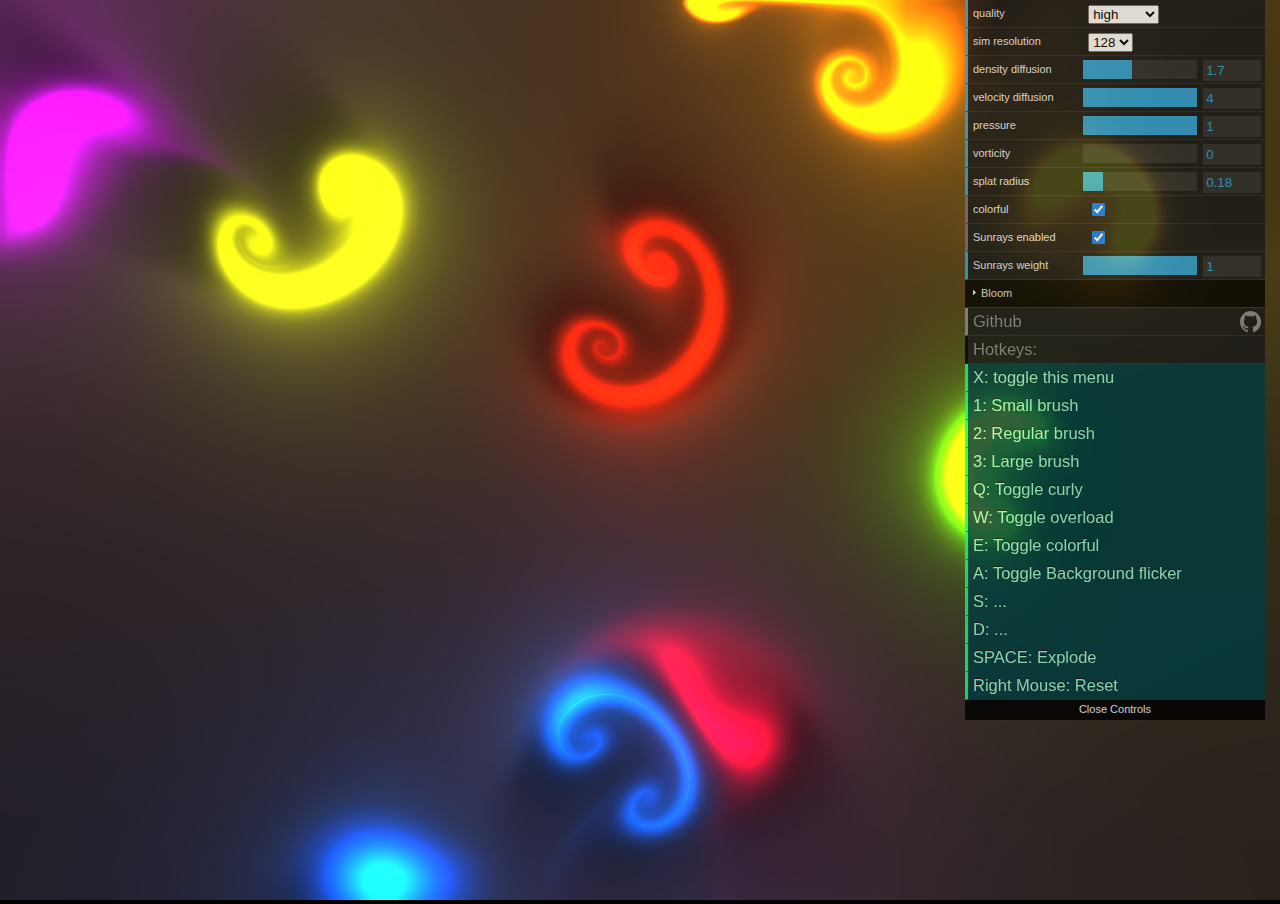
<file: libs/fluidmaster/index.html>
<!DOCTYPE html>
<html>
<head>
    <meta charset="utf-8">
    <meta http-equiv="Cache-Control" content="no-cache">

    <meta name="viewport" content="width=device-width, initial-scale=1.0, user-scalable=no">
    <meta name="apple-mobile-web-app-status-bar-style" content="black-translucent">
    <meta name="apple-mobile-web-app-capable" content="yes">
    <meta name="mobile-web-app-capable" content="yes">

    <link rel="apple-touch-icon" href="logo.png">
    <link rel="icon" href="logo.png">

    <title>WebGL Fluid Simulation</title>
    <meta name="description" content="A WebGL fluid simulation that works in mobile browsers.">

    <script src="https://ajax.googleapis.com/ajax/libs/jquery/3.7.1/jquery.min.js"></script>

    <meta property="og:type" content="website">
    <meta property="og:title" content="Webgl Fluid Simulation">
    <meta property="og:description" content="A WebGL fluid simulation that works in mobile browsers.">
    <meta property="og:url" content="https://paveldogreat.github.io/WebGL-Fluid-Simulation/">
    <meta property="og:image" content="https://paveldogreat.github.io/WebGL-Fluid-Simulation/logo.png">

    <script type="text/javascript" src="dat.gui.min.js"></script>
    <style>
        @font-face {
            font-family: 'iconfont';
            src: url('iconfont.ttf') format('truetype');
        }

        * {
            user-select: none;
        }

        html, body {
            overflow: hidden;
            background-color: #000;
        }

        body {
            margin: 0;
            position: fixed;
            width: 100%;
            height: 100%;
        }

        canvas {
            width: 100%;
            height: 100%;
            cursor: none;

        }

        .dg {
            opacity: 0.9;
        }

        .dg .property-name {
            overflow: visible;
        }

        .bigFont {
            font-size: 150%;
            color: #8C8C8C;
        }

        .cr.function.appBigFont {
            font-size: 150%;
            line-height: 27px;
            color: #A5F8D3;
            background-color: #023C40;
        }

        .cr.function.appBigFont .property-name {
            float: none;
        }

        .cr.function.appBigFont .icon {
            position: sticky;
            bottom: 27px;
        }

        .icon {
            font-family: 'iconfont';
            font-size: 130%;
            float: right;
        }

        .twitter:before {
            content: 'a';
        }

        .github:before {
            content: 'b';
        }

        .app:before {
            content: 'c';
        }

        .discord:before {
            content: 'd';
        }

        .promo {
            display: none;
            /* display: table; */
            position: absolute;
            top: 0;
            left: 0;
            width: 100%;
            height: 100%;
            z-index: 1;
            overflow: auto;
            color: lightblue;
            background-color: rgba(0, 0, 0, 0.4);
            animation: promo-appear-animation 0.35s ease-out;
        }

        .promo-middle {
            display: table-cell;
            vertical-align: middle;
        }

        .promo-content {
            width: 80vw;
            height: 80vh;
            max-width: 80vh;
            max-height: 80vw;
            margin: auto;
            padding: 0;
            font-size: 2.8vmax;
            font-family: Futura, "Trebuchet MS", Arial, sans-serif;
            text-align: center;
            background-image: url("promo_back.png");
            background-position: center;
            background-repeat: no-repeat;
            background-size: cover;
            border-radius: 15px;
            box-shadow: 0 4px 8px 0 rgba(0, 0, 0, 0.2), 0 6px 20px 0 rgba(0, 0, 0, 0.19);
        }

        .promo-header {
            height: 10%;
            padding: 2px 16px;
        }

        .promo-close {
            width: 10%;
            height: 100%;
            text-align: left;
            float: left;
            font-size: 1.3em;
            /* transition: 0.2s; */
        }

        .promo-close:hover {
            /* transform: scale(1.25); */
            cursor: pointer;
        }

        .promo-body {
            padding: 8px 16px 16px 16px;
            margin: auto;
        }

        .promo-body p {
            margin-top: 0;
            mix-blend-mode: color-dodge;
        }

        .link {
            width: 100%;
            display: inline-block;
        }

        .link img {
            width: 100%;
        }

        @keyframes promo-appear-animation {
            0% {
                transform: scale(2.0);
                opacity: 0;
            }
            100% {
                transform: scale(1.0);
                opacity: 1;
            }
        }
    </style>
</head>
<body>
<canvas id="canvas"></canvas>

<script src="fluidmaster.js"></script>
</body>
</html>
</file>
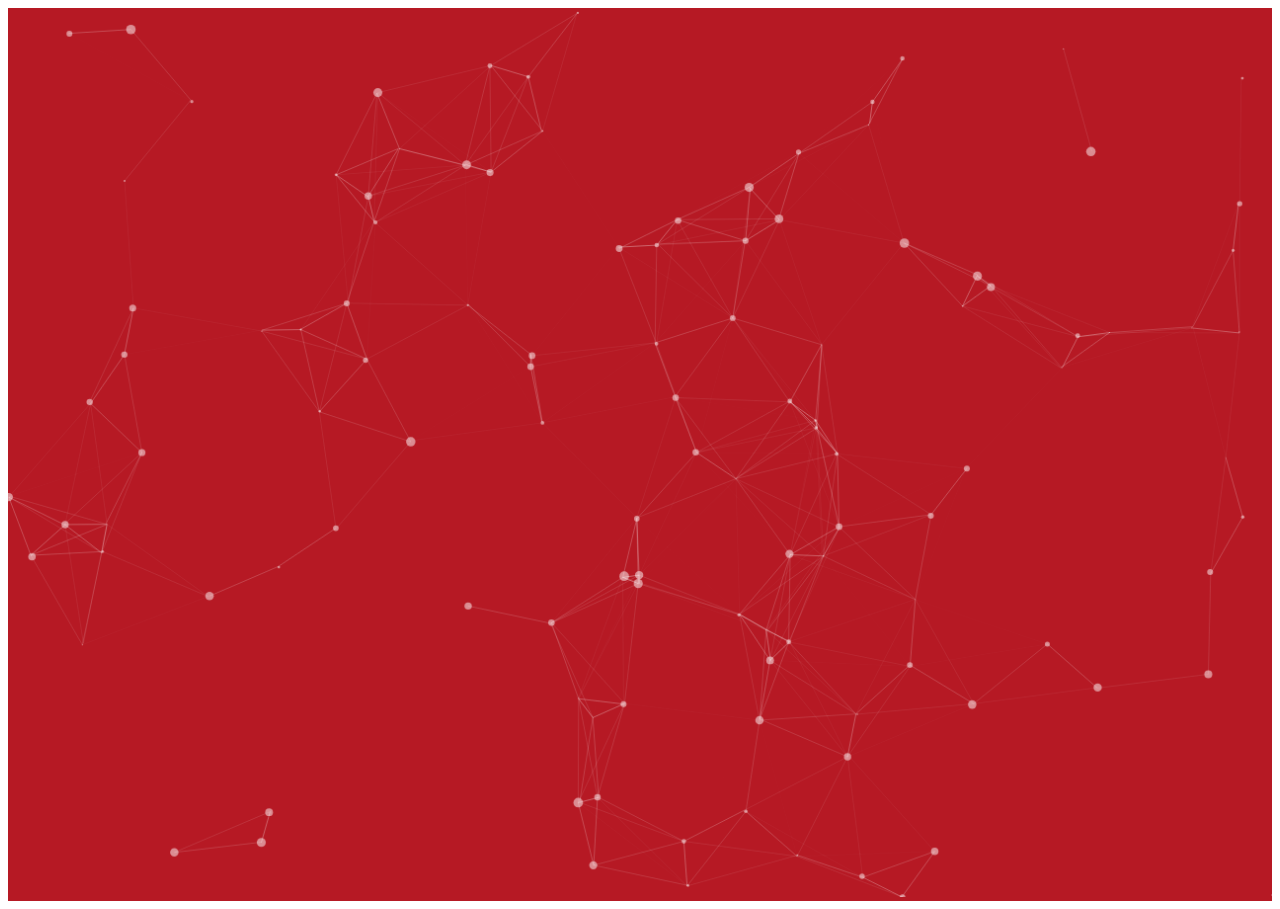
<file: libs/particles.js-master/demo/index.html>
<!DOCTYPE html>
<html lang="en">
<head>
  <meta charset="utf-8">
  <title>particles.js</title>

  <link rel="stylesheet" media="screen" href="css/style.css">
</head>
<body>

<!-- particles.js container -->
<div id="particles-js"></div>

<!-- scripts -->
<script src="../particles.js"></script>
<script src="js/app.js"></script>


</body>
</html>
</file>
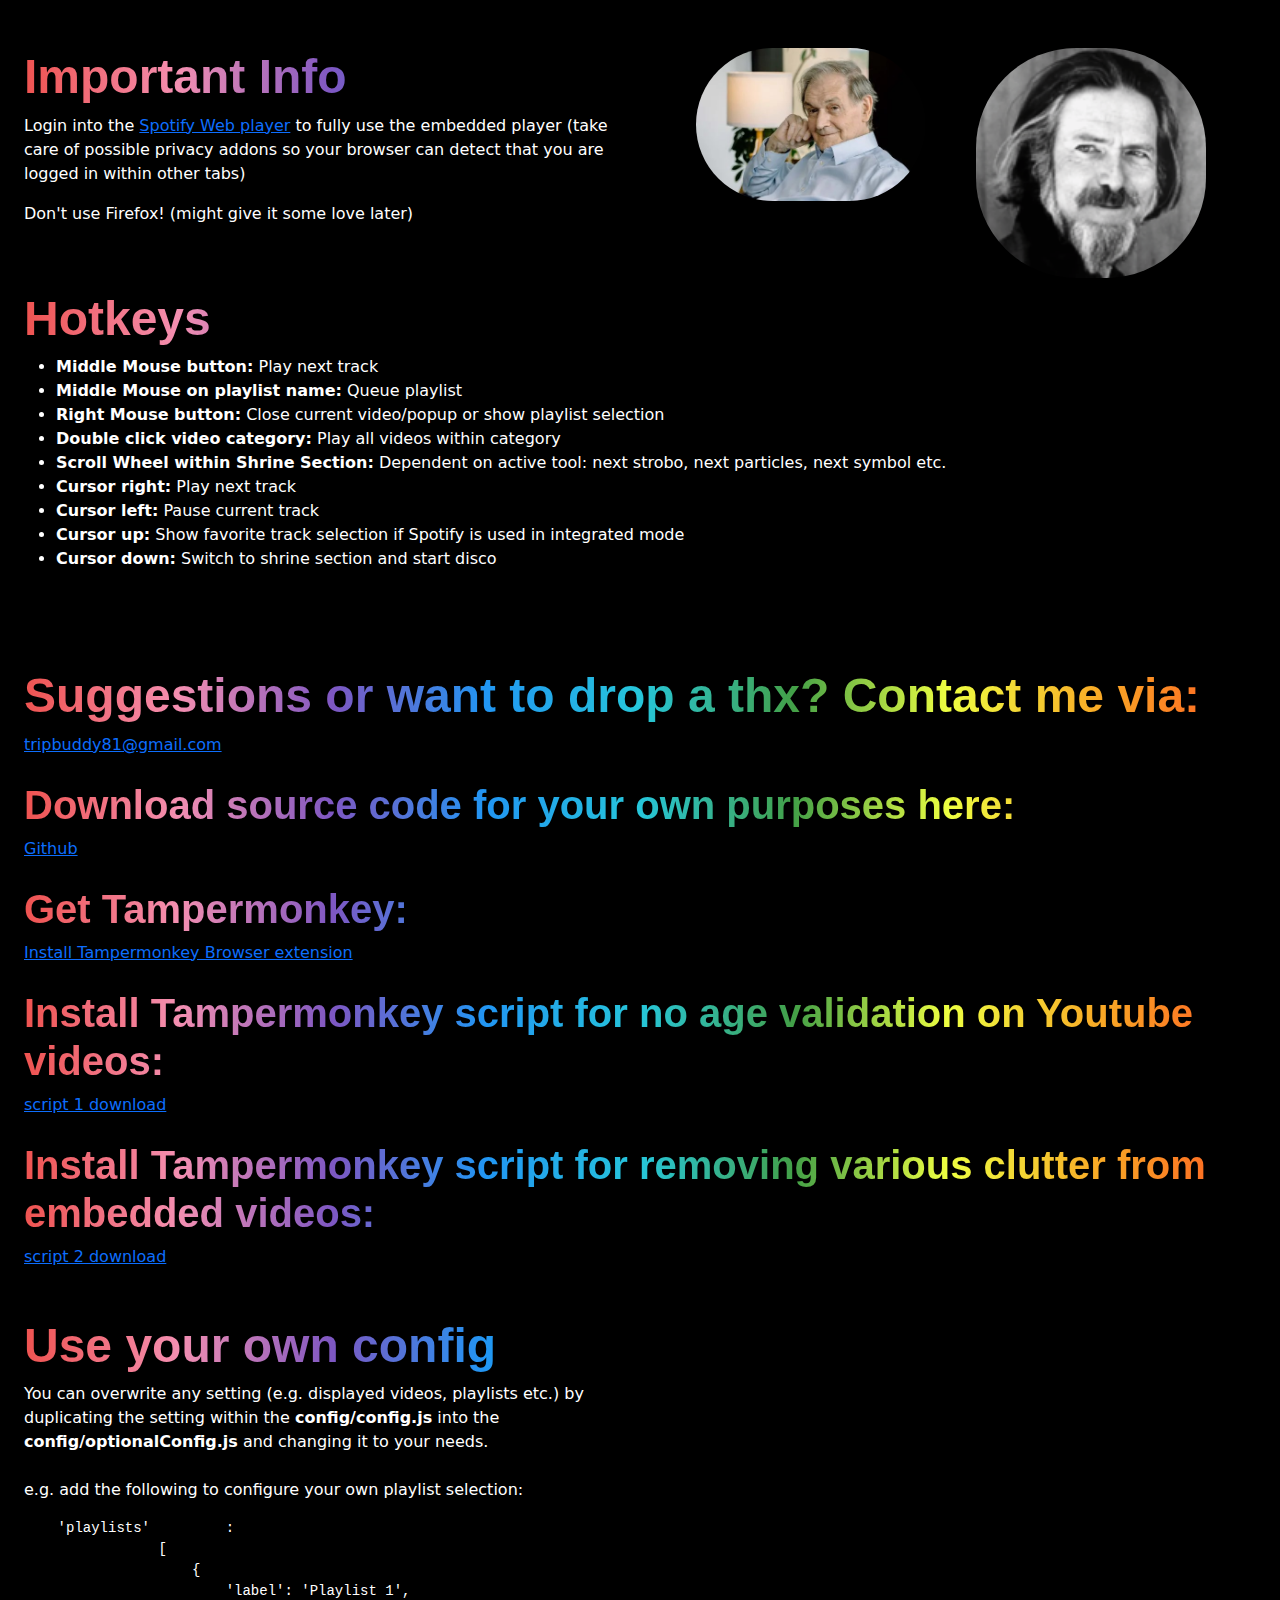
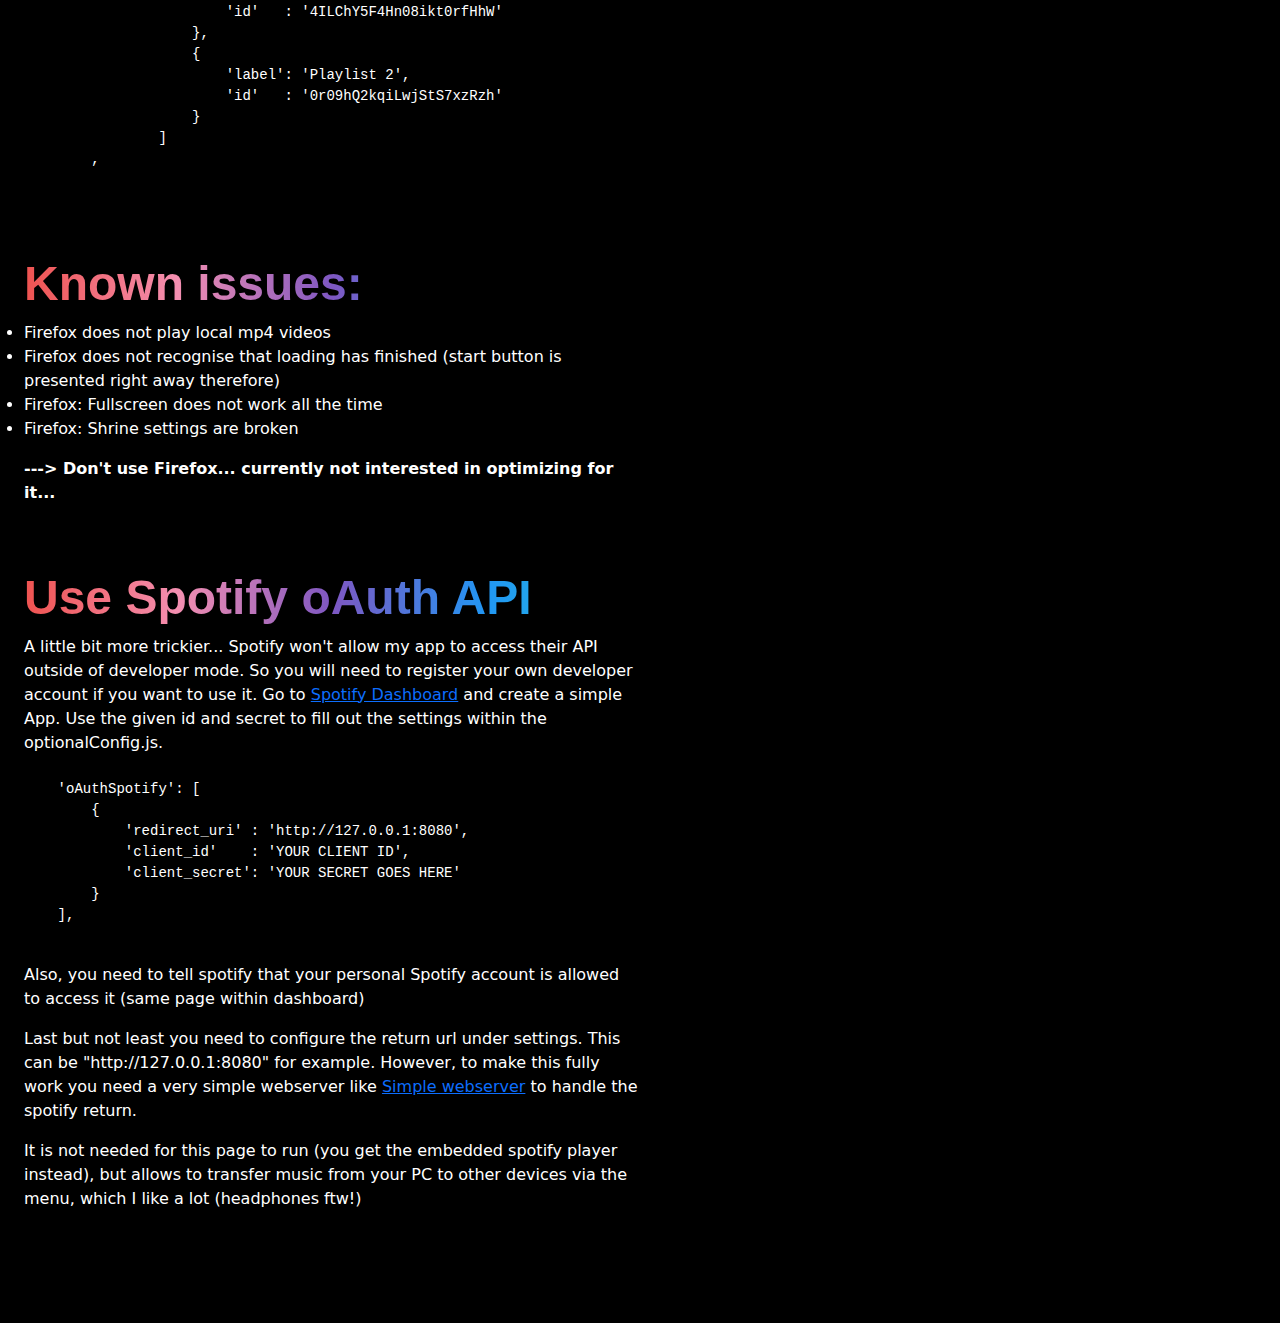
<file: help.html>
<!DOCTYPE html>
<html lang="en">
<head>
    <meta http-equiv="Content-Type" content="text/html; charset=UTF-8">
    <title>Trip Buddy</title>

    <meta http-equiv="Cache-Control" content="no-cache, no-store, must-revalidate"/>
    <meta http-equiv="Pragma" content="no-cache"/>
    <meta http-equiv="Expires" content="0"/>

    <script src="./libs/jquery3/jquery-3.6.3.min.js"></script>
    <script src="./libs/bootstrap-5.0.2-dist/js/bootstrap.js"></script>

    <link rel="stylesheet" href="./libs/bootstrap-5.0.2-dist/css/bootstrap.css">
    <link rel="icon" type="image/png" href="assets/mushroom.png"/>

    <style>
        .b-example-divider {
            height: 3rem;
            background-color: rgba(0, 0, 0, .1);
            border: solid rgba(0, 0, 0, .15);
            border-width: 1px 0;
            box-shadow: inset 0 0.5em 1.5em rgba(0, 0, 0, .1), inset 0 0.125em 0.5em rgba(0, 0, 0, .15)
        }

        body {
            background: black;
            color: white;
        }

        #watchingAlan, #penrose {
            width: 230px;
            float: right;
            margin-right: 50px;
            border-radius: 100px;
        }

        h1, h2, h3 {
            font-family: sans-serif;
            background: linear-gradient(to right, #ef5350, #f48fb1, #7e57c2, #2196f3, #26c6da, #43a047, #eeff41, #f9a825, #ff5722);
            -webkit-background-clip: text;
            -webkit-text-fill-color: transparent;
        }
    </style>
</head>
<body>

<div class="px-4 my-5">
    <img id="watchingAlan" class="" src="./assets/alan.gif">
    <img id="penrose" class="" src="./assets/penrose.jpg">
    <h1 class="display-5 fw-bold">Important Info</h1>
    <div class="col-lg-6">
        <p class="">Login into the <a href="https://open.spotify.com/" target="_blank">Spotify Web player</a> to fully
            use the embedded player (take care of possible privacy addons so your browser can detect that you are logged
            in within other tabs)</p>
        <p class="">Don't use Firefox! (might give it some love later)</p>
    </div>

    <div class="b-example-divider"></div>

    <h1 class="display-5 fw-bold">Hotkeys</h1>
    <ul>
        <li class=""><b>Middle Mouse button:</b> Play next track</li>
        <li class=""><b>Middle Mouse on playlist name:</b> Queue playlist</li>
        <li class=""><b>Right Mouse button:</b> Close current video/popup or show playlist selection</li>
        <li class=""><b>Double click video category:</b> Play all videos within category</li>
        <li class=""><b>Scroll Wheel within Shrine Section:</b> Dependent on active tool: next strobo, next particles, next symbol etc.</li>
        <li class=""><b>Cursor right:</b> Play next track</li>
        <li class=""><b>Cursor left:</b> Pause current track</li>
        <li class=""><b>Cursor up:</b> Show favorite track selection if Spotify is used in integrated mode</li>
        <li class=""><b>Cursor down:</b> Switch to shrine section and start disco</li>
    </ul>
</div>

<div class="b-example-divider"></div>

<div class="px-4">
    <h1 class="display-5 fw-bold">Suggestions or want to drop a thx? Contact me via:</h1>
    <a href="mailto:tripbuddy81@gmail.com">tripbuddy81@gmail.com</a>

    <h1 class="fw-bold mt-4">Download source code for your own purposes here:</h1>
    <div class="col-lg-6">
        <p class="mb-4"><a href="https://github.com/TripBuddy81/TripBuddy" target="_blank">Github</a></p>
        <p></p>
    </div>

    <h1 class="fw-bold mt-4">Get Tampermonkey:</h1>
    <div class="col-lg-6">
        <a href="https://chrome.google.com/webstore/detail/tampermonkey/dhdgffkkebhmkfjojejmpbldmpobfkfo"
           target="_blank">Install
            Tampermonkey Browser extension</a>
    </div>
    <h1 class="fw-bold mt-4">Install Tampermonkey script for no age validation on Youtube videos:</h1>
    <div class="col-lg-6">
        <a href="tampermonkeyScripts/Simple YouTube Age Restriction Bypass.user.js" target="_blank">script 1
            download</a>
    </div>
    <h1 class="fw-bold mt-4">Install Tampermonkey script for removing various clutter from embedded videos:</h1>
    <div class="col-lg-6">
        <a href="tampermonkeyScripts/Remove%20embedded%20video%20clutter.user.js" target="_blank">script 2 download</a>
    </div>

</div>

<div class="b-example-divider"></div>

<div class="px-4">
    <h1 class="display-5 fw-bold">Use your own config</h1>
    <div class="col-lg-6">
        <p class="mb-4">You can overwrite any setting (e.g. displayed videos, playlists etc.) by duplicating the
            setting within the <b>config/config.js</b> into the <b>config/optionalConfig.js</b> and changing it to your
            needs.</p>
        <p>
        <p>e.g. add the following to configure your own playlist selection:</p>
        <pre>
    'playlists'         :
                [
                    {
                        'label': 'Playlist 1',
                        'id'   : '4ILChY5F4Hn08ikt0rfHhW'
                    },
                    {
                        'label': 'Playlist 2',
                        'id'   : '0r09hQ2kqiLwjStS7xzRzh'
                    }
                ]
        ,
        </pre>
        </p>
    </div>
</div>

<div class="b-example-divider"></div>
<div class="px-4">
    <h1 class="display-5 fw-bold">Known issues:</h1>
    <div class="col-lg-6">
        <li>Firefox does not play local mp4 videos</li>
        <li>Firefox does not recognise that loading has finished (start button is presented right away therefore)</li>
        <li>Firefox: Fullscreen does not work all the time</li>
        <li>Firefox: Shrine settings are broken</li>

        <p></p><b>---> Don't use Firefox... currently not interested in optimizing for it...</b></p>
    </div>
</div>

<div class="b-example-divider"></div>

<div class="px-4">
    <h1 class="display-5 fw-bold">Use Spotify oAuth API</h1>
    <div class="col-lg-6">
        <p class="mb-4">A little bit more trickier... Spotify won't allow my app to access their API outside of
            developer mode. So you will need to register your own developer account if you want to use it.
            Go to <a href="https://developer.spotify.com/dashboard/" target="_blank">Spotify Dashboard</a> and create a
            simple App. Use
            the given id and secret to fill out the settings within the optionalConfig.js.
        </p>
        <pre>
    'oAuthSpotify': [
        {
            'redirect_uri' : 'http://127.0.0.1:8080',
            'client_id'    : 'YOUR CLIENT ID',
            'client_secret': 'YOUR SECRET GOES HERE'
        }
    ],
        </pre>
        <p>Also, you need to tell spotify that your personal Spotify account is allowed to access it (same page within
            dashboard)</p>
        <p>Last but not least you need to configure the return url under settings. This can be "http://127.0.0.1:8080"
            for example. However, to make this fully work you need a very simple webserver like <a
                    href="https://simplewebserver.org/" target="_blank">Simple webserver</a> to handle the spotify
            return.</p>

        <p>It is not needed for this page to run (you get the embedded spotify player instead), but allows to transfer
            music from your PC to other devices via the menu, which I like a lot (headphones ftw!)</p>
    </div>
</div>

<div class="b-example-divider"></div>

<!--<div class="px-4">
    <h1 class="display-5 fw-bold">Ideas</h1>
    <div class="col-lg-6">
        <a href="media\ideas\Alpha and Omega.pptx">Alpha and Omega</a>
        <br>
        <a href="media\ideas\Brain map.pptx">Brain map</a>
    </div>
</div>-->

<div class="b-example-divider"></div>

</body>
</html>
</file>
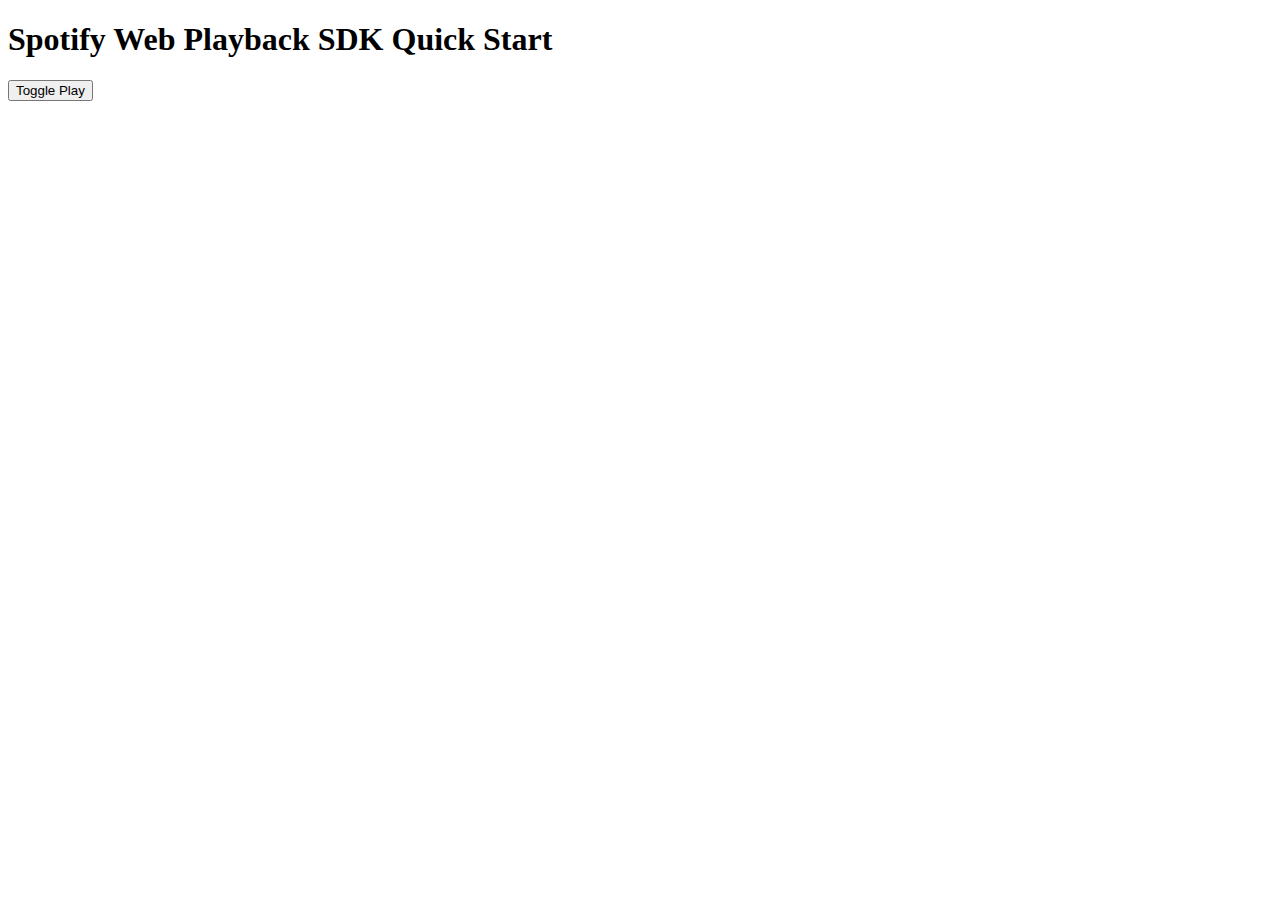
<file: spotify_sdk_test.html>
<!DOCTYPE html>
      <html>
      <head>
      <title>Spotify Web Playback SDK Quick Start</title>
</head>
<body>
<h1>Spotify Web Playback SDK Quick Start</h1>
<button id="togglePlay">Toggle Play</button>

<script src="https://sdk.scdn.co/spotify-player.js"></script>
<script>
  window.onSpotifyWebPlaybackSDKReady = () => {
    const token = 'BQADvZB4v7EIVKmMGYJDNN7xcCM2ghgn6XWhG019bQfZffEJjLhINqVmNj_Mf4Ko8vFp_SrSQSsXXiRSxRBmDEcyjsZfcC1omqocZADZu1-VWl6YWpdFM9CkormkZDl3q2BmC51obUcHunNoPzAd9GUXQpnA9h2arlWrONbAyTczlakUwydYdxsHVVrguXNRDg';
    const player = new Spotify.Player({
      name: 'Web Playback SDK Quick Start Player',
      getOAuthToken: cb => { cb(token); },
      volume: 0.5
    });

    // Ready
    player.addListener('ready', ({ device_id }) => {
      console.log('Ready with Device ID', device_id);
    });

    // Not Ready
    player.addListener('not_ready', ({ device_id }) => {
      console.log('Device ID has gone offline', device_id);
    });

    player.addListener('initialization_error', ({ message }) => {
      console.error(message);
    });

    player.addListener('authentication_error', ({ message }) => {
      console.error(message);
    });

    player.addListener('account_error', ({ message }) => {
      console.error(message);
    });

    document.getElementById('togglePlay').onclick = function() {
      player.togglePlay();
    };

    player.connect();
  }
</script>
</body>
</html>
</file>
<file: libs/particles.js-master/demo/css/style.css>
/* =============================================================================
   HTML5 CSS Reset Minified - Eric Meyer
   ========================================================================== */


/* =============================================================================
   My CSS
   ========================================================================== */

/* ---- base ---- */



/* ---- particles.js container ---- */

#particles-js{
  width: 100%;
  height: 100%;
  background-color: #b61924;
  background-image: url('');
  background-size: cover;
  background-position: 50% 50%;
  background-repeat: no-repeat;
}
</file>
